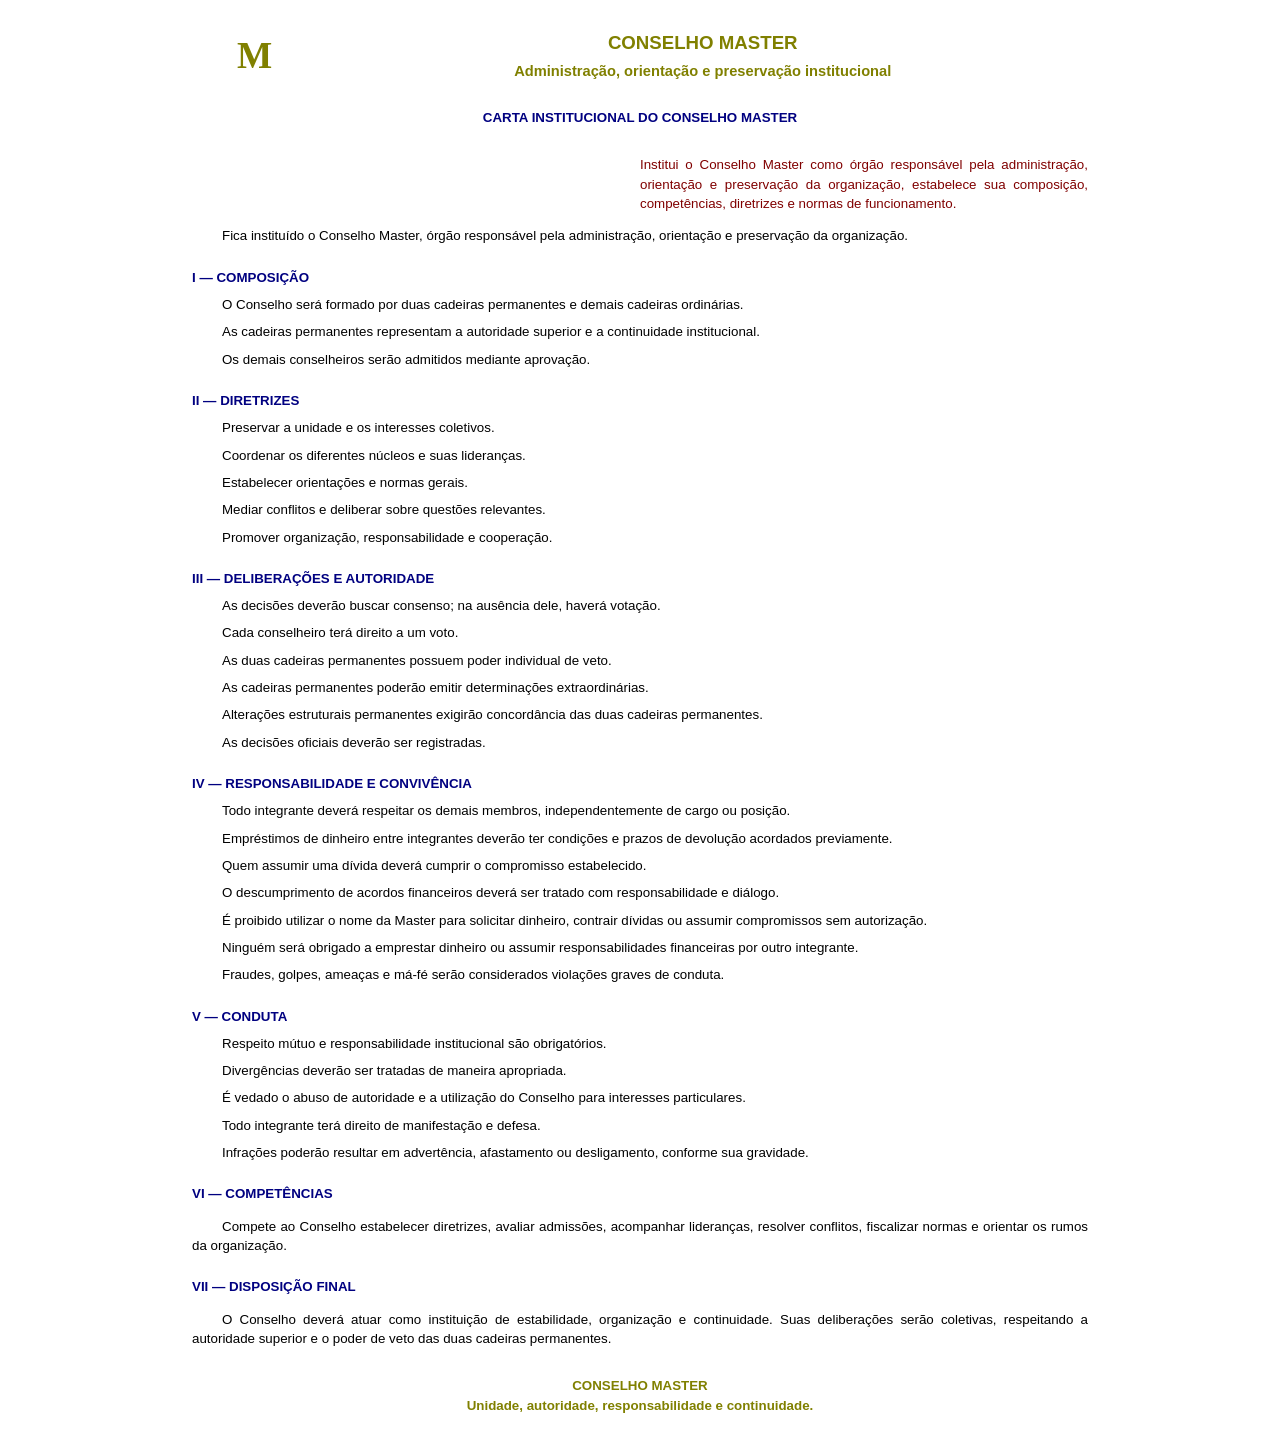
<file: carta_institucional_conselho_master-3.html>
<!DOCTYPE html>
<html lang="pt-BR">
<head>
<meta charset="UTF-8">
<meta name="viewport" content="width=device-width, initial-scale=1">
<title>Carta Institucional do Conselho Master</title>
<style>
  body { background:#fff; color:#000; font-family:Arial, Helvetica, sans-serif; font-size:10pt; margin:28px auto; width:70%; line-height:1.45; }
  .masthead { width:100%; border-collapse:collapse; margin:0 auto 24px; }
  .masthead td { vertical-align:middle; }
  .mark { width:14%; text-align:center; color:#808000; font-family:Georgia,serif; font-size:28pt; font-weight:bold; }
  .institution { width:86%; text-align:center; color:#808000; font-weight:bold; font-size:14pt; }
  .institution small { font-size:11pt; }
  .doc-title { text-align:center; color:#000080; font-weight:bold; font-size:10pt; margin:22px 0 28px; }
  .summary { width:50%; margin-left:50%; color:maroon; text-align:justify; font-size:10pt; }
  p { text-align:justify; text-indent:30px; margin:13px 0; }
  h2 { color:#000080; font-size:10pt; text-align:left; margin:22px 0 8px; font-weight:bold; }
  .clause { text-indent:30px; margin:8px 0; }
  .closing { margin-top:25px; }
  .motto { text-align:center; color:#808000; font-weight:bold; margin-top:28px; text-indent:0; }
  @media (max-width:700px) { body { width:92%; margin:18px auto; } .mark { font-size:20pt; } .institution { font-size:11pt; } }
  @media print { body { width:85%; margin:20mm auto; } }
</style>
</head>
<body>
<table class="masthead">
<tr>
  <td class="mark">M</td>
  <td class="institution">CONSELHO MASTER<br><small>Administração, orientação e preservação institucional</small></td>
</tr>
</table>

<div class="doc-title">CARTA INSTITUCIONAL DO CONSELHO MASTER</div>

<div class="summary">Institui o Conselho Master como órgão responsável pela administração, orientação e preservação da organização, estabelece sua composição, competências, diretrizes e normas de funcionamento.</div>

<p>Fica instituído o Conselho Master, órgão responsável pela administração, orientação e preservação da organização.</p>

<h2>I — COMPOSIÇÃO</h2>
<p class="clause">O Conselho será formado por duas cadeiras permanentes e demais cadeiras ordinárias.</p>
<p class="clause">As cadeiras permanentes representam a autoridade superior e a continuidade institucional.</p>
<p class="clause">Os demais conselheiros serão admitidos mediante aprovação.</p>

<h2>II — DIRETRIZES</h2>
<p class="clause">Preservar a unidade e os interesses coletivos.</p>
<p class="clause">Coordenar os diferentes núcleos e suas lideranças.</p>
<p class="clause">Estabelecer orientações e normas gerais.</p>
<p class="clause">Mediar conflitos e deliberar sobre questões relevantes.</p>
<p class="clause">Promover organização, responsabilidade e cooperação.</p>

<h2>III — DELIBERAÇÕES E AUTORIDADE</h2>
<p class="clause">As decisões deverão buscar consenso; na ausência dele, haverá votação.</p>
<p class="clause">Cada conselheiro terá direito a um voto.</p>
<p class="clause">As duas cadeiras permanentes possuem poder individual de veto.</p>
<p class="clause">As cadeiras permanentes poderão emitir determinações extraordinárias.</p>
<p class="clause">Alterações estruturais permanentes exigirão concordância das duas cadeiras permanentes.</p>
<p class="clause">As decisões oficiais deverão ser registradas.</p>

<h2>IV — RESPONSABILIDADE E CONVIVÊNCIA</h2>
<p class="clause">Todo integrante deverá respeitar os demais membros, independentemente de cargo ou posição.</p>
<p class="clause">Empréstimos de dinheiro entre integrantes deverão ter condições e prazos de devolução acordados previamente.</p>
<p class="clause">Quem assumir uma dívida deverá cumprir o compromisso estabelecido.</p>
<p class="clause">O descumprimento de acordos financeiros deverá ser tratado com responsabilidade e diálogo.</p>
<p class="clause">É proibido utilizar o nome da Master para solicitar dinheiro, contrair dívidas ou assumir compromissos sem autorização.</p>
<p class="clause">Ninguém será obrigado a emprestar dinheiro ou assumir responsabilidades financeiras por outro integrante.</p>
<p class="clause">Fraudes, golpes, ameaças e má-fé serão considerados violações graves de conduta.</p>

<h2>V — CONDUTA</h2>
<p class="clause">Respeito mútuo e responsabilidade institucional são obrigatórios.</p>
<p class="clause">Divergências deverão ser tratadas de maneira apropriada.</p>
<p class="clause">É vedado o abuso de autoridade e a utilização do Conselho para interesses particulares.</p>
<p class="clause">Todo integrante terá direito de manifestação e defesa.</p>
<p class="clause">Infrações poderão resultar em advertência, afastamento ou desligamento, conforme sua gravidade.</p>

<h2>VI — COMPETÊNCIAS</h2>
<p>Compete ao Conselho estabelecer diretrizes, avaliar admissões, acompanhar lideranças, resolver conflitos, fiscalizar normas e orientar os rumos da organização.</p>

<h2>VII — DISPOSIÇÃO FINAL</h2>
<p>O Conselho deverá atuar como instituição de estabilidade, organização e continuidade. Suas deliberações serão coletivas, respeitando a autoridade superior e o poder de veto das duas cadeiras permanentes.</p>

<p class="motto">CONSELHO MASTER<br>Unidade, autoridade, responsabilidade e continuidade.</p>
</body>
</html>
</file>
